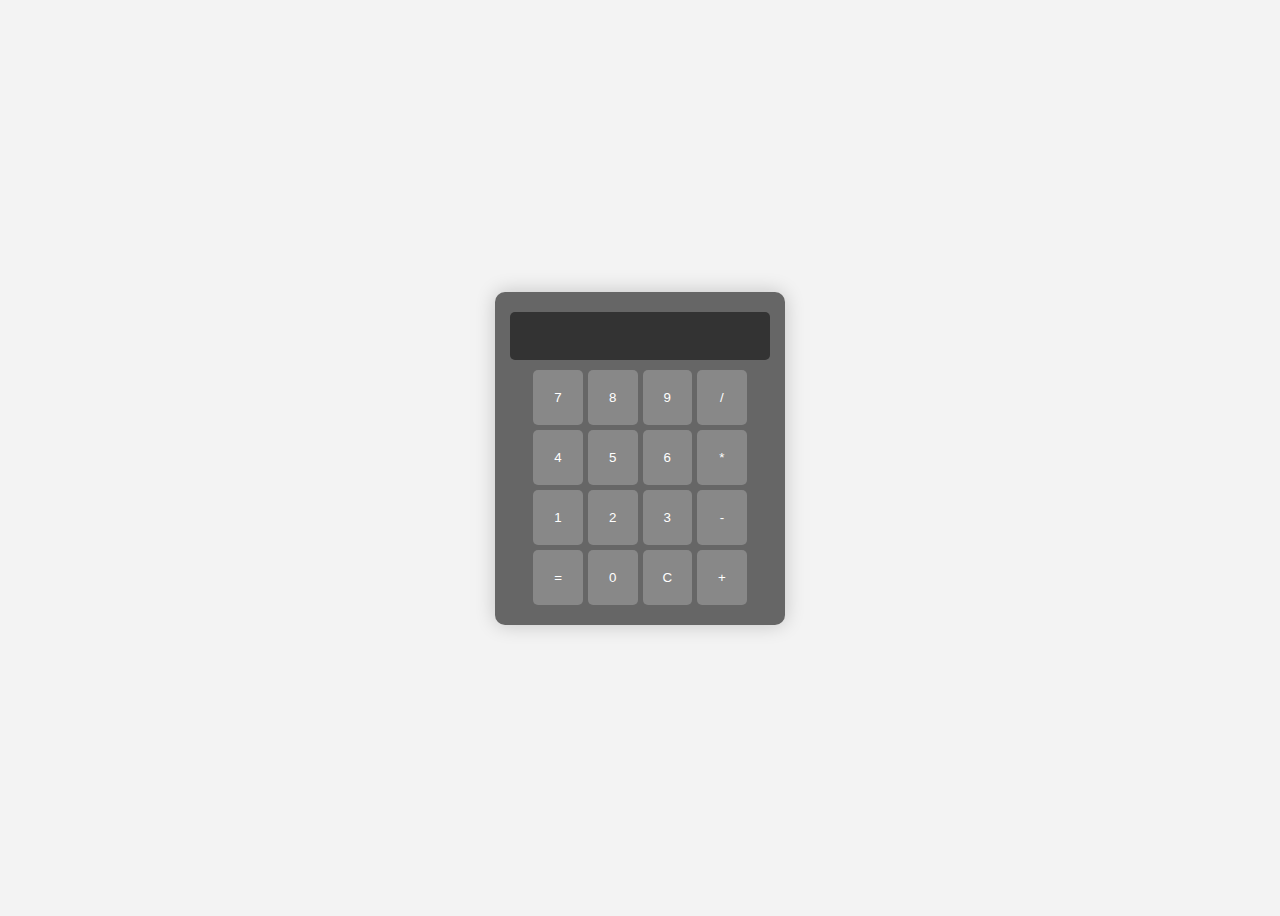
<file: Calculator/index.html>
<!DOCTYPE html>
<html lang="en">
<head>
    <meta charset="UTF-8">
    <meta name="viewport" content="width=device-width, initial-scale=1.0">
    <title>Calculator</title>
    <link rel="stylesheet" href="style.css">
</head>
<body>
    <div class="calculator">
    <input type="text" id="result" disabled class="input-display">
    <div class="input-group">
            <input type="button" value="7" onclick="appendToResult('7')">
            <input type="button" value="8" onclick="appendToResult('8')">
            <input type="button" value="9" onclick="appendToResult('9')">
            <input type="button" value="/" onclick="appendToResult('/')">
            <input type="button" value="4" onclick="appendToResult('4')">
            <input type="button" value="5" onclick="appendToResult('5')">
            <input type="button" value="6" onclick="appendToResult('6')">
            <input type="button" value="*" onclick="appendToResult('*')">
            <input type="button" value="1" onclick="appendToResult('1')">
            <input type="button" value="2" onclick="appendToResult('2')">
            <input type="button" value="3" onclick="appendToResult('3')">
            <input type="button" value="-" onclick="appendToResult('-')">
            <input type="button" value="=" onclick="calculate()">
            <input type="button" value="0" onclick="appendToResult('0')">
            <input type="button" value="C" onclick="clearResult()">
            <input type="button" value="+" onclick="appendToResult('+')">
    </div>
</div>
    <script src="script.js"></script>
</body>
</html>
</file>
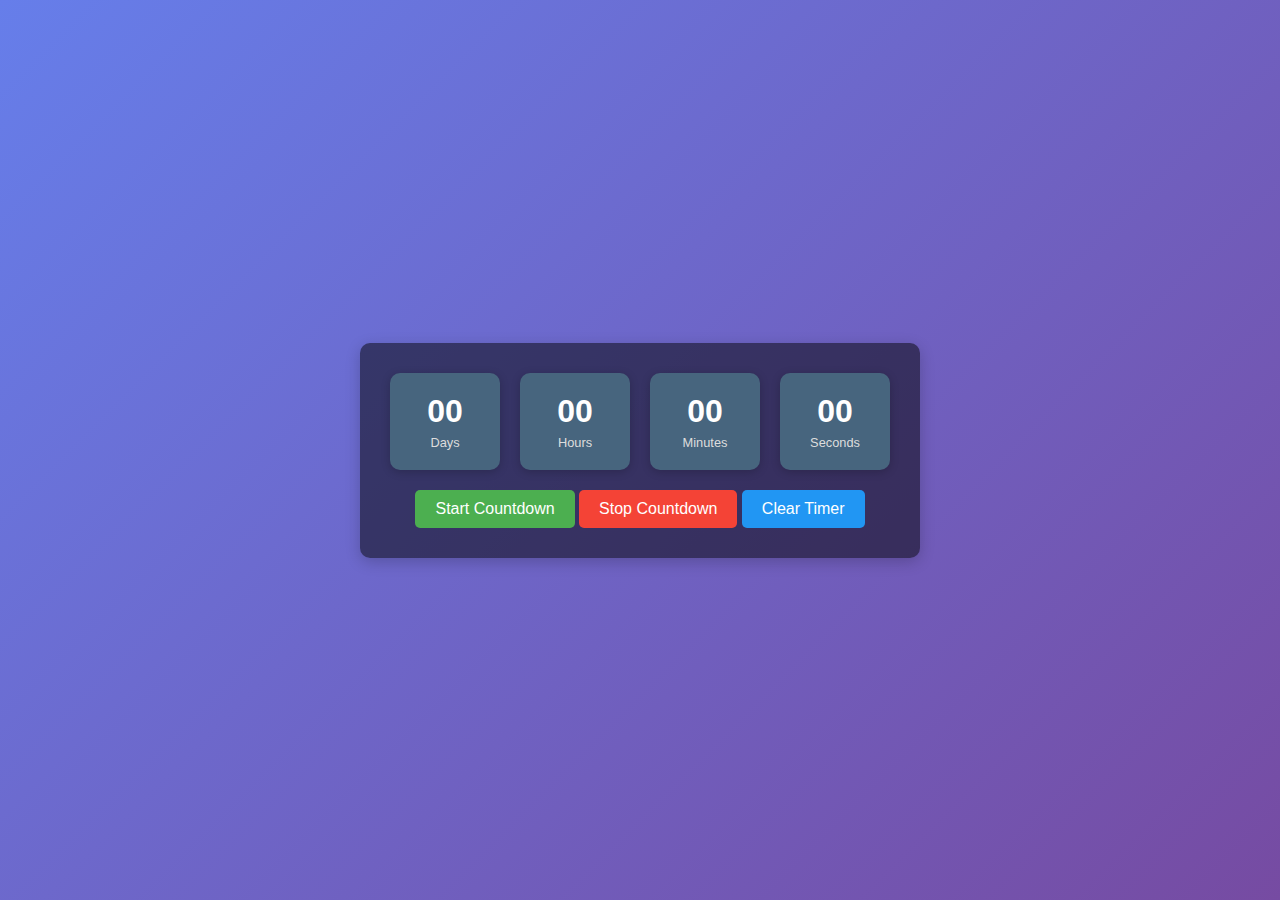
<file: Countdown Timer/index.html>
<!DOCTYPE html>
<html lang="en">
<head>
    <meta charset="UTF-8">
    <meta name="viewport" content="width=device-width, initial-scale=1.0">
    <title>Countdown Timer</title>
    <link rel="stylesheet" href="styles.css">
</head>
<body>
    <div class="countdown-container">
        <div id="countdown">
            <div class="time-box">
                <span id="days">00</span>
                <small>Days</small>
            </div>
            <div class="time-box">
                <span id="hours">00</span>
                <small>Hours</small>
            </div>
            <div class="time-box">
                <span id="minutes">00</span>
                <small>Minutes</small>
            </div>
            <div class="time-box">
                <span id="seconds">00</span>
                <small>Seconds</small>
            </div>
        </div>
        <button id="start-button">Start Countdown</button>
        <button id="stop-button">Stop Countdown</button>
        <button id="clear-button">Clear Timer</button>
    </div>
    <script src="script.js"></script>
</body>
</html>
</file>
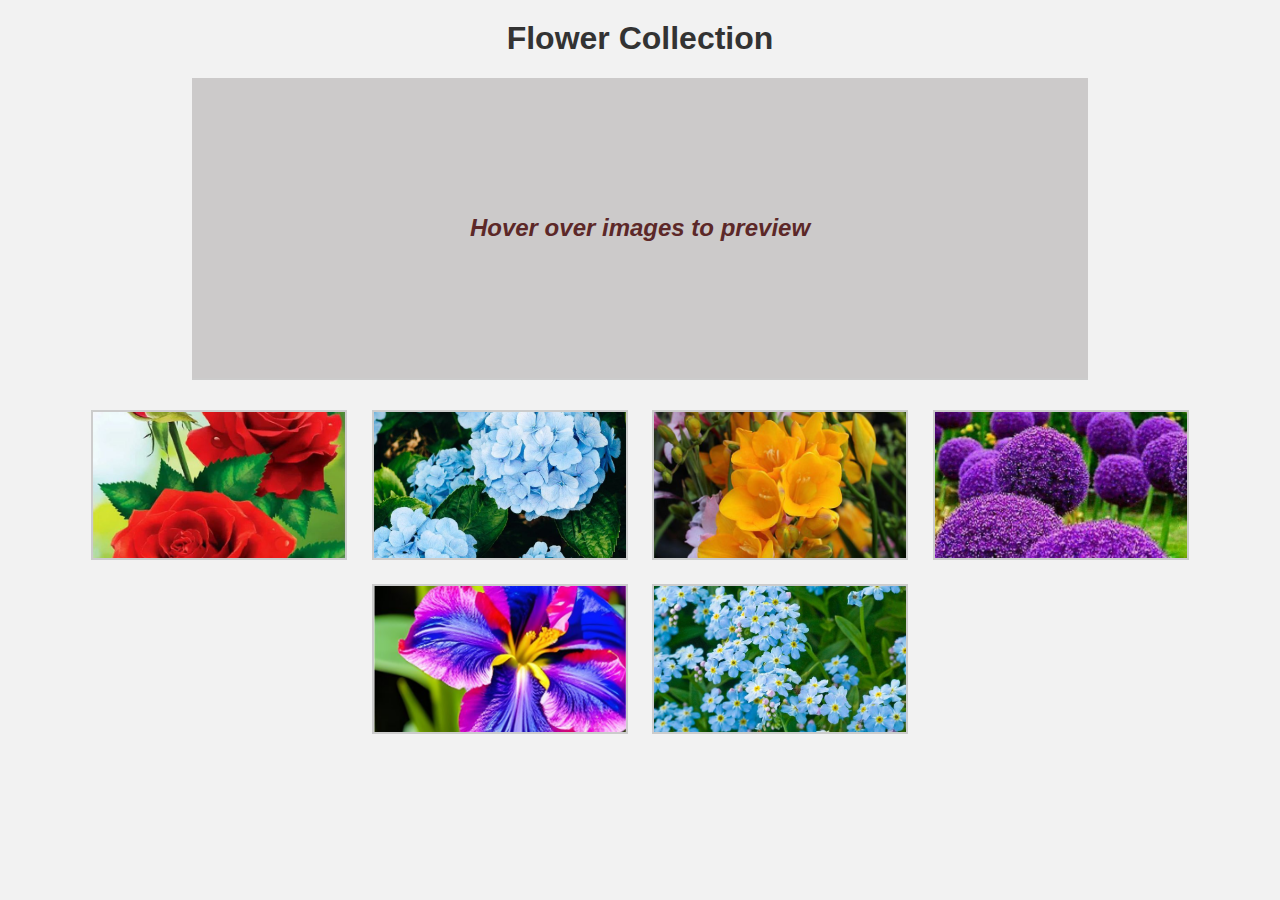
<file: Flower collection gallery/index.html>
<!DOCTYPE html>
<html lang="en">
<head>
    <meta charset="UTF-8">
    <meta name="viewport" content="width=device-width, initial-scale=1.0">
    <link rel="stylesheet" href="style.css">
    <title>Flower Collection</title>
</head>
<body>
    <h1>Flower Collection</h1>
    <div class="big-div" id="selected-div">
        <p id="preview-text">Hover over images to preview</p>
    </div>
    <div class="small-div" tabindex="0">
        <img src="images/rose.jpg" alt="Rose">
    </div>
    <div class="small-div" tabindex="0">
        <img src="images/tulip.jpg" alt="Tulip">
    </div>
    <div class="small-div" tabindex="0">
        <img src="images/sunflower.jpg" alt="Sunflower">
    </div>
    <div class="small-div" tabindex="0">
        <img src="images/lily.jpg" alt="Lily">
    </div>
    <div class="small-div" tabindex="0">
        <img src="images/orchid.jpg" alt="Orchid">
    </div>
    <div class="small-div" tabindex="0">
        <img src="images/daisy.jpg" alt="Daisy">
    </div>
    <script src="script.js"></script>
</body>
</html>
</file>
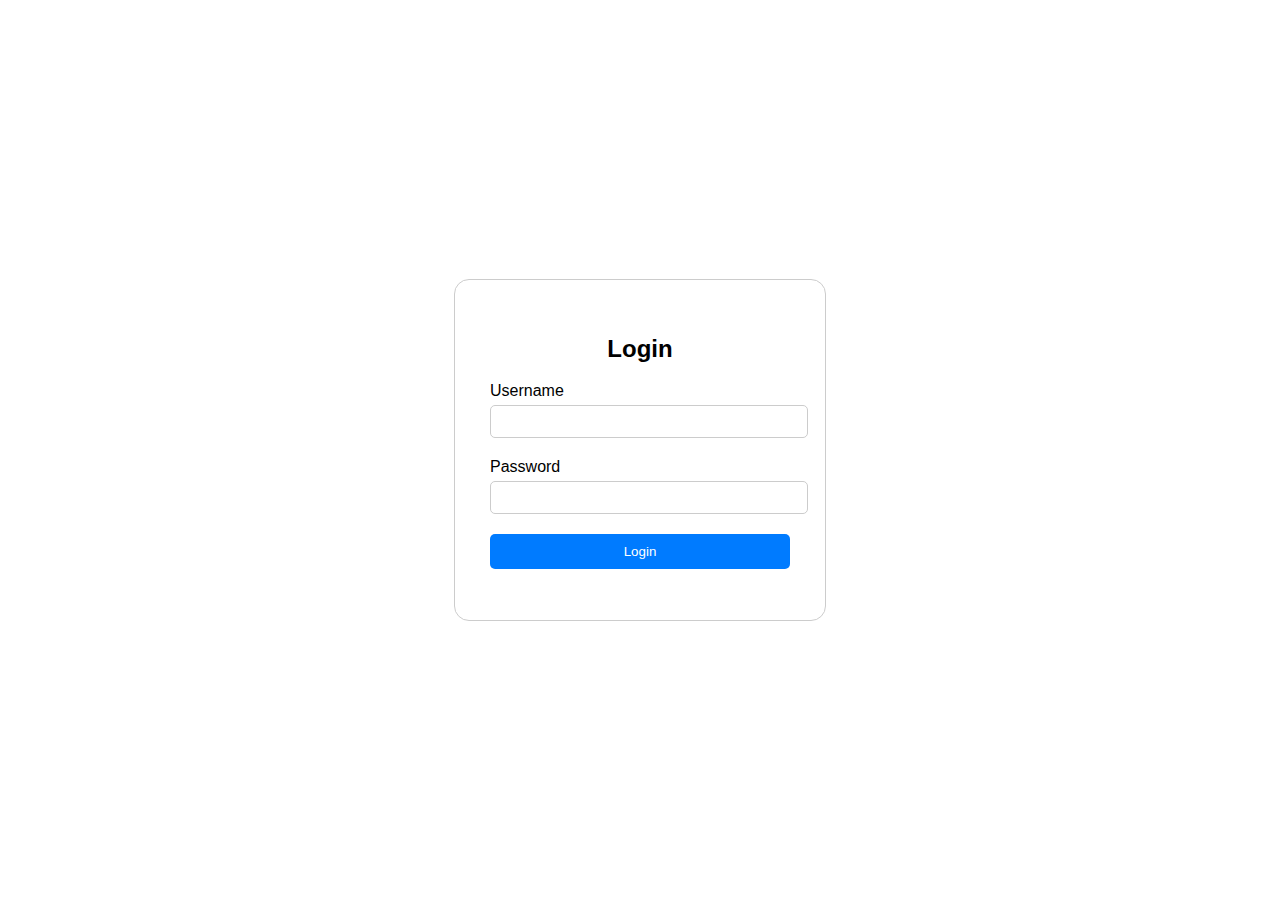
<file: Login page/index.html>
<!DOCTYPE html>
<html lang="en">
<head>
    <meta charset="UTF-8">
    <meta name="viewport" content="width=device-width, initial-scale=1.0">
    <title>Login Page</title>
    <link rel="stylesheet" href="style.css">
</head>
<body>
     <div class="login-container">
        <h2>Login</h2>
        <form id="login-form">
            <div class="form-group">
                <label for="username">Username</label>
                <input type="text" id="username" name="username" required>
            </div>
            <div class="form-group">
                <label for="password">Password</label>
                <input type="password" id="password" name="password" required>
            </div>
            <button type="submit">Login</button>
        </form>
        <p id="error-message" class="error-message"></p>
    </div>

    <script src="script.js"></script>
</body>
</html>
</file>
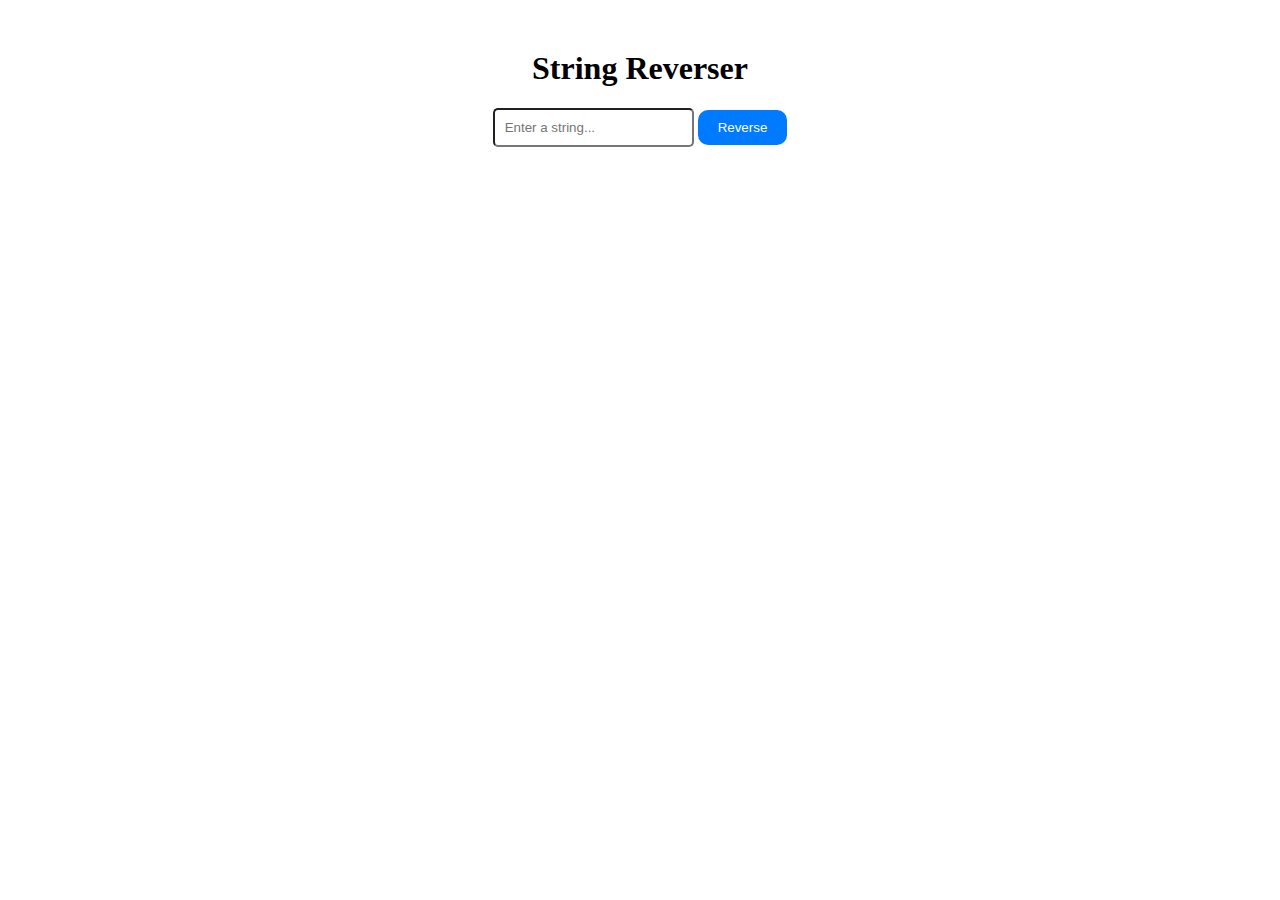
<file: Reverse string/index.html>
<!DOCTYPE html>
<html lang="en">
<head>
  <meta charset="UTF-8">
  <meta name="viewport" content="width=device-width, initial-scale=1.0">
  <title>String Reverser</title>
  <link rel="stylesheet" href="style.css">
</head>
<body>
  <div class="container">
    <h1>String Reverser</h1>
    <input type="text" id="inputString" placeholder="Enter a string...">
    <button onclick="reverseString()">Reverse</button>
    <p id="reversedString"></p>
  </div>

  <script src="script.js"></script>
</body>
</html>
</file>
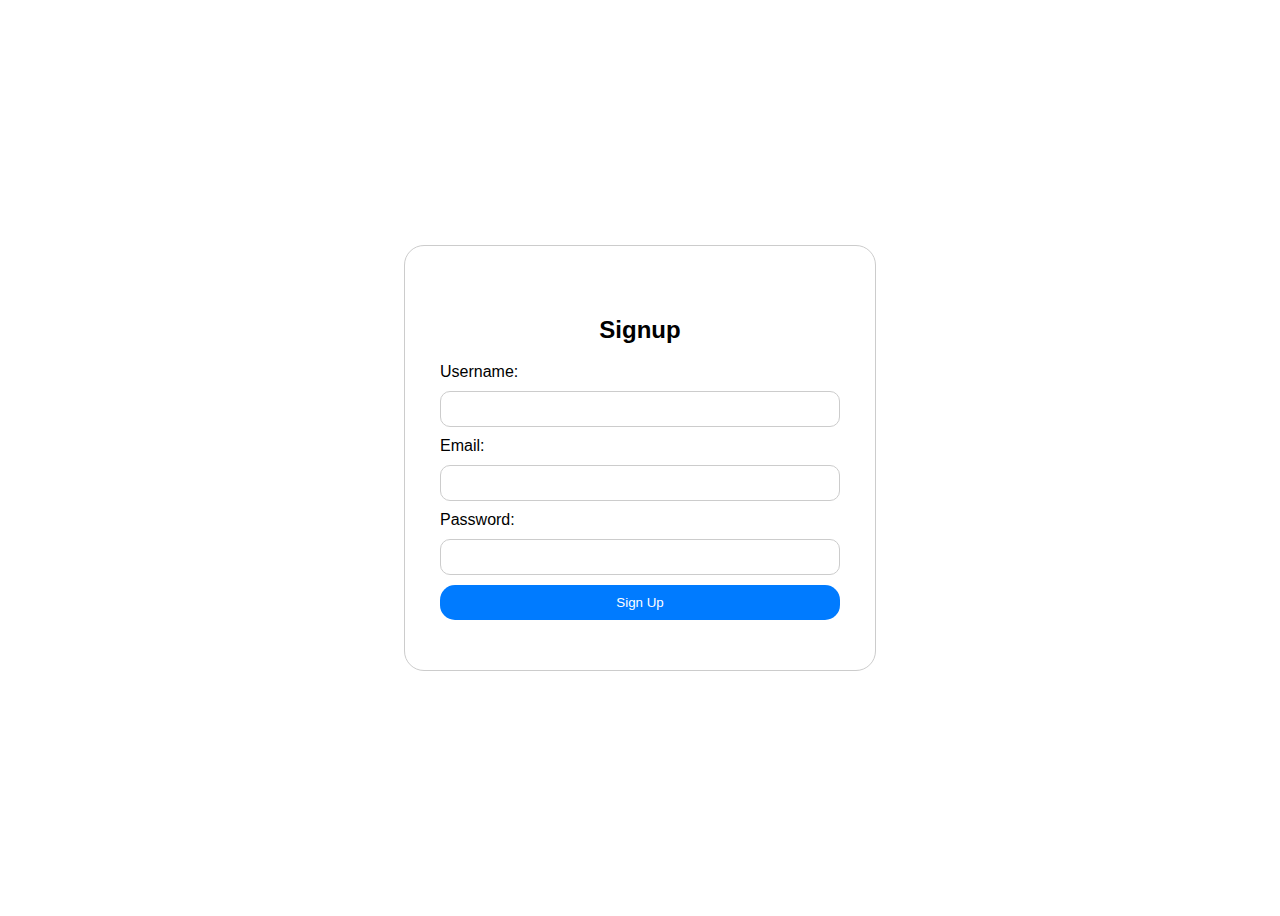
<file: Signup Page/index.html>
<!DOCTYPE html>
<html lang="en">
<head>
    <meta charset="UTF-8">
    <meta name="viewport" content="width=device-width, initial-scale=1.0">
    <title>Signup Page</title>
    <link rel="stylesheet" href="style.css">
</head>
<body>
    <div class="container">
        <h2>Signup</h2>
        <form id="signupForm">
            <label for="username">Username:</label>
            <input type="text" id="username" name="username" required>
            <label for="email">Email:</label>
            <input type="email" id="email" name="email" required>
            <label for="password">Password:</label>
            <input type="password" id="password" name="password" required>
            <button type="submit">Sign Up</button>
        </form>
    </div>

    <script src="script.js"></script>

</body>
</html>
</file>
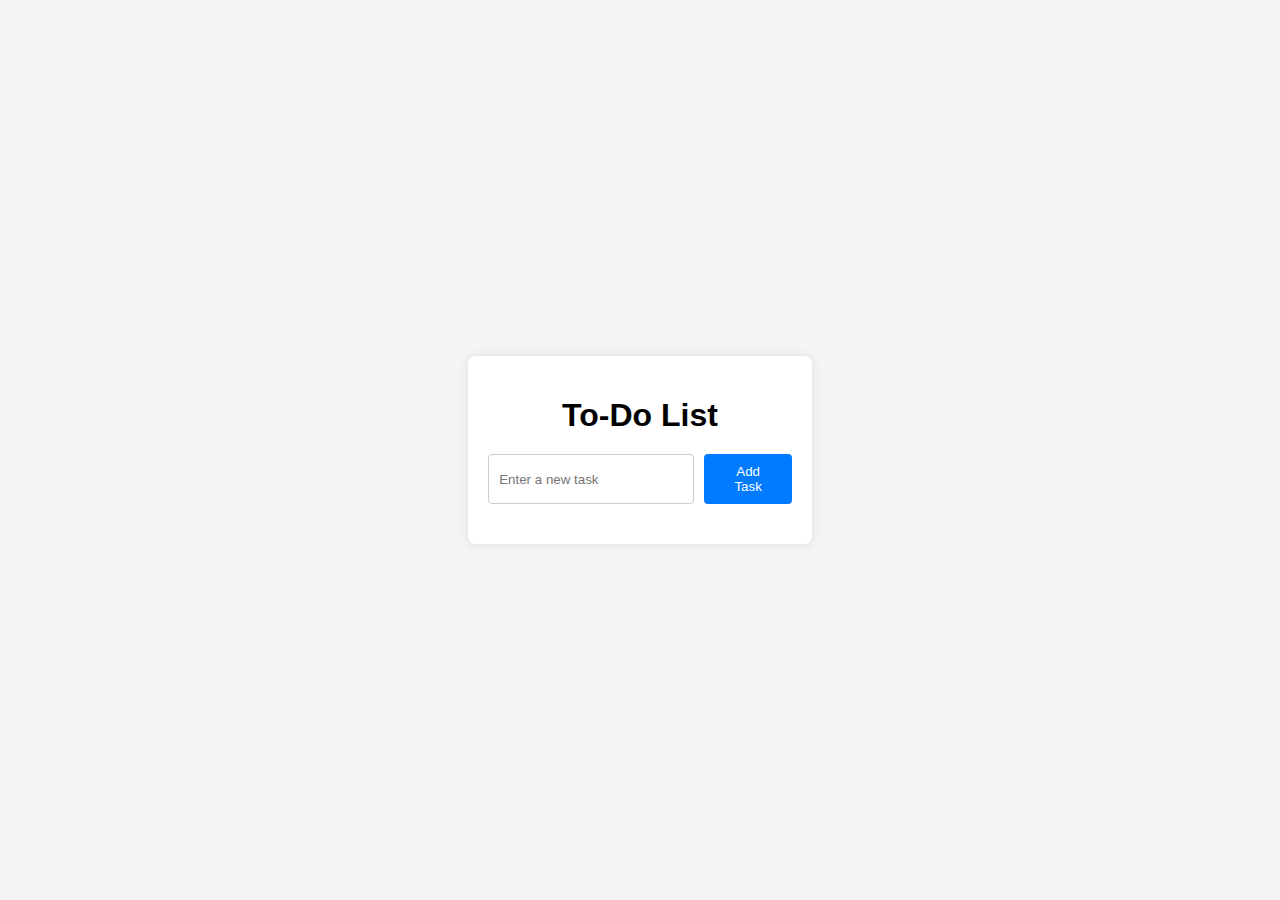
<file: To-do list/index.html>
<!DOCTYPE html>
<html lang="en">
<head>
    <meta charset="UTF-8">
    <meta name="viewport" content="width=device-width, initial-scale=1.0">
    <title>Simple To-Do List</title>
    <link rel="stylesheet" href="style.css">
</head>
<body>
    <div class="container">
        <h1>To-Do List</h1>
        <div class="todo-input">
            <input type="text" id="taskInput" placeholder="Enter a new task">
            <button onclick="addTask()">Add Task</button>
        </div>
        <ul id="taskList"></ul>
    </div>
    <script src="script.js"></script>
</body>
</html>
</file>
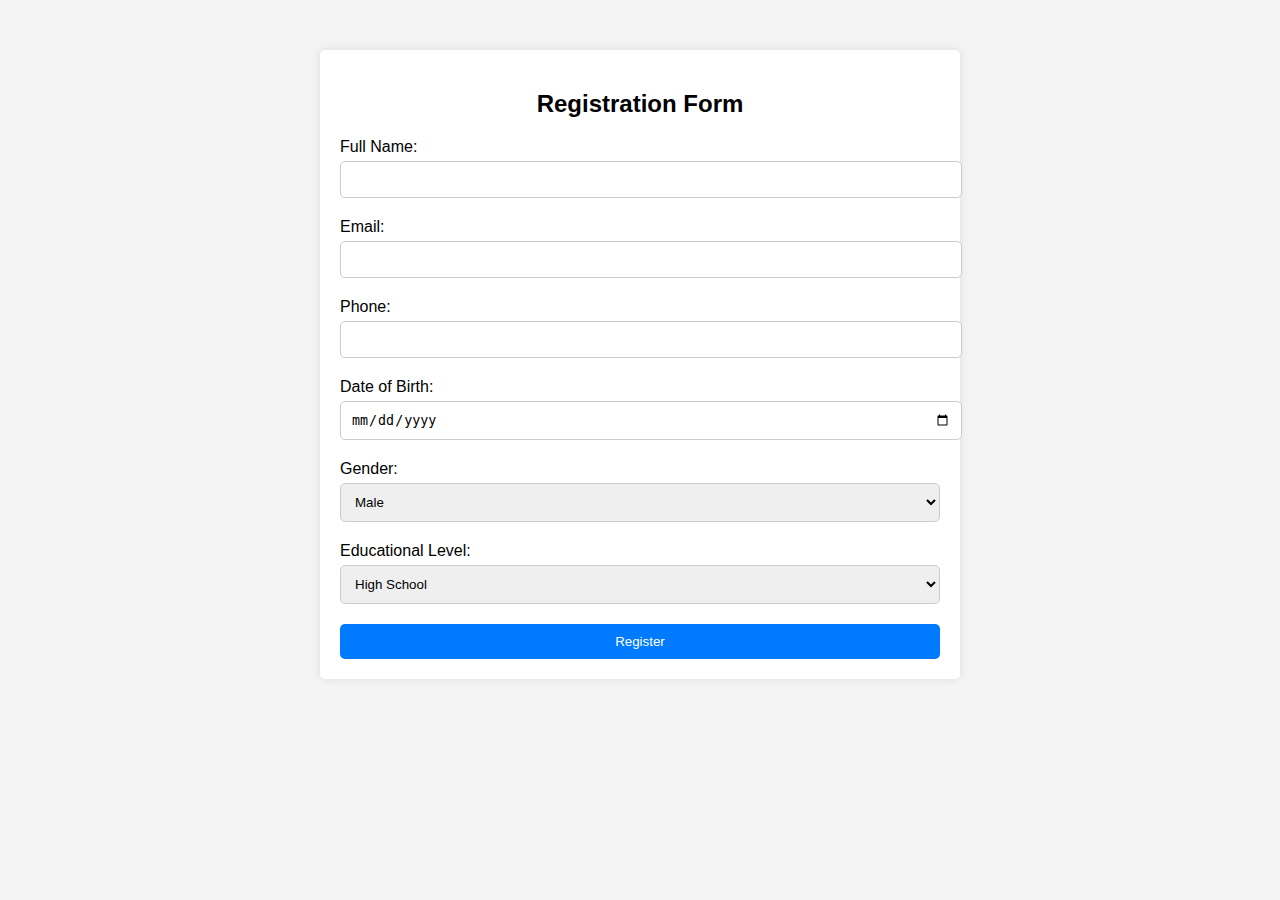
<file: Register Page/register.html>
<!DOCTYPE html>
<html lang="en">
<head>
<meta charset="UTF-8">
<meta name="viewport" content="width=device-width, initial-scale=1.0">
<title>Registration Form</title>
<link rel="stylesheet" href="style.css">
</head>
<body>
<div class="container">
  <form id="registrationForm" action="#" method="POST">
    <h2>Registration Form</h2>
    <div class="form-control">
      <label for="fullname">Full Name:</label>
      <input type="text" id="fullname" name="fullname" required>
    </div>
    <div class="form-control">
      <label for="email">Email:</label>
      <input type="email" id="email" name="email" required>
    </div>
    <div class="form-control">
      <label for="phone">Phone:</label>
      <input type="tel" id="phone" name="phone" required>
    </div>
    <div class="form-control">
      <label for="dob">Date of Birth:</label>
      <input type="date" id="dob" name="dob" required>
    </div>
    <div class="form-control">
      <label for="gender">Gender:</label>
      <select id="gender" name="gender" required>
        <option value="male">Male</option>
        <option value="female">Female</option>
        <option value="other">Other</option>
      </select>
    </div>
    <div class="form-control">
      <label for="education">Educational Level:</label>
      <select id="education" name="education" required>
        <option value="high-school">High School</option>
        <option value="associate">Associate Degree</option>
        <option value="bachelor">Bachelor's Degree</option>
        <option value="master">Master's Degree</option>
        <option value="phd">PhD</option>
        <option value="other">Other</option>
      </select>
    </div>
    <button type="submit">Register</button>
  </form>
</div>
<script src="script.js"></script>
</body>
</html>
</file>
<file: Calculator/style.css>
body {
    font-family: Arial, sans-serif;
    background-color: #f3f3f3;
    display: flex;
    justify-content: center;
    align-items: center;
    height: 100vh;
}
.calculator {
    width: 250px;
    background-color: #666;
    border-radius: 10px;
    padding: 20px;
    box-shadow: 0 0 20px rgba(0, 0, 0, 0.2);
    display: flex;
    flex-direction: column;
    align-items: center;
}
.input-display {
    width: calc(100% - 10px);
    margin-bottom: 10px;
    padding: 10px;
    border: none;
    border-radius: 5px;
    font-size: 24px;
    background-color: #333;
    color: #fff;
    text-align: right;
}
.input-group {
    display: grid;
    grid-template-columns: repeat(4, 1fr);
    gap: 5px;
}

.input-group input[type="button"] {
    padding: 20px; /* Increase button padding */
    border: none;
    border-radius: 5px;
    font-size: px; /* Increase font size */
    background-color: #888;
    color: #fff;
    cursor: pointer;
    transition: background-color 0.3s ease;
}

.input-group input[type="button"]:hover {
    background-color: #666;
}
</file>
<file: Countdown Timer/styles.css>
/* styles.css */
body {
    display: flex;
    justify-content: center;
    align-items: center;
    height: 100vh;
    margin: 0;
    font-family: 'Arial', sans-serif;
    background: linear-gradient(135deg, #667eea, #764ba2);
    color: #ffffff;
}

.countdown-container {
    text-align: center;
    background: rgba(0, 0, 0, 0.5);
    padding: 30px;
    border-radius: 10px;
    box-shadow: 0 4px 15px rgba(0, 0, 0, 0.2);
}

#countdown {
    display: flex;
    justify-content: center;
    gap: 20px;
    margin-bottom: 20px;
}

.time-box {
    background: #47657e; /* Blue */
    padding: 20px;
    border-radius: 10px;
    min-width: 70px;
    box-shadow: 0 2px 10px rgba(0, 0, 0, 0.2);
}

.time-box span {
    display: block;
    font-size: 2em;
    font-weight: bold;
    color: #ffffff;
}

.time-box small {
    display: block;
    font-size: 0.8em;
    margin-top: 5px;
    color: #ddd;
}

#start-button {
    padding: 10px 20px;
    font-size: 1em;
    cursor: pointer;
    background-color: #4CAF50; /* Green */
    color: white;
    border: none;
    border-radius: 5px;
    transition: background-color 0.3s ease;
}

#start-button:hover {
    background-color: #45a049;
}

#stop-button,
#clear-button {
    padding: 10px 20px;
    font-size: 1em;
    cursor: pointer;
    color: white;
    border: none;
    border-radius: 5px;
    transition: background-color 0.3s ease;
}

#stop-button {
    background-color: #f44336; /* Red */
}

#stop-button:hover {
    background-color: #d32f2f;
}

#clear-button {
    background-color: #2196F3; /* Blue */
}

#clear-button:hover {
    background-color: #0b7dda;
}
</file>
<file: Flower collection gallery/style.css>
body {
    font-family: Arial, sans-serif;
    margin: 0;
    padding: 0;
    background-color: #f2f2f2;
    text-align: center;
}

h1 {
    margin-top: 20px;
    color: #333;
    font-size: 2em;
}

.big-div {
    width: 70%;
    height: 300px;
    background-color: #cccaca;
    background-size: cover;
    background-position: center;
    border-bottom: 2px solid #ccc;
    margin-bottom: 20px;
    margin-left: auto;
    margin-right: auto;
    display: flex;
    justify-content: center;
    align-items: center;
    transition: background-image 0.3s ease-in-out;
}

.big-div p {
    font-size: 1.5em;
    color: #5c2828;
    font-weight: bold;
    font-style: italic;
    transition: opacity 0.4s ease-in-out;
    pointer-events: none;
}

.big-div:hover {
    background-size: 110%;
}

.big-div:hover p {
    opacity: 0;
}

.small-div {
    width: 20%;
    height: 150px;
    background-color: #fff;
    display: inline-block;
    box-sizing: border-box;
    border: 2px solid #ccc;
    margin: 10px;
    cursor: pointer;
    overflow: hidden;
    transition: border-color 0.3s ease-in-out, transform 0.3s ease-in-out;
    outline: none; /* Remove default outline for better styling */
}

.small-div:hover,
.small-div:focus {
    border-color: #4CAF50;
    transform: scale(1.05);
}

.small-div img {
    width: 100%;
    height: 100%;
    object-fit: cover;
    transition: transform 0.3s ease-in-out;
}

.small-div:hover img,
.small-div:focus img {
    transform: scale(1.1);
}

.small-div:focus {
    box-shadow: 0 0 5px #4CAF50; /* Adding a shadow for focused state */
}
</file>
<file: Login page/style.css>
body {
    font-family: Arial, sans-serif;
    display: flex;
    justify-content: center;
    align-items: center;
    height: 100vh;
    margin: 0;
}

.login-container {
    width: 300px;
    padding: 20px;
    border: 1px solid #ccc;
    border-radius: 15px;
    text-align: center;
    padding: 35px 35px;   
}
.form-group {
    margin-bottom: 20px;
}

label {
    display: flex;
    margin-bottom: 5px;
}
input[type="text"],
input[type="password"] {
    width: 100%;
    padding: 8px;
    border: 1px solid #ccc;
    border-radius: 5px;
}
button {
    width: 100%;
    padding: 10px;
    background-color: #007bff;
    color: #fff;
    border: none;
    border-radius: 5px;
    cursor: pointer;
}

button:hover {
    background-color: #90b5ce;
}
.error-message {
    color: red;
    margin-top: 10px;
}
</file>
<file: Reverse string/style.css>
.container {
    width: 100%;
    text-align: center;
    margin-top: 50px;
  }
  
  input[type="text"] {
    padding: 10px;
    margin-bottom: 10px;
    border-radius: 5px;
  }
  
  button {
    padding: 10px 20px;
    cursor: pointer;
    background-color: #007bff;
    border-radius: 10px;
    color: #fff;
    border: none;
  }
  
  button:hover {
    background-color: #0056b3;
  }
</file>
<file: Signup Page/style.css>
body {
    font-family: 'poppins', sans-serif;
    display: flex;
    justify-content: center;
    align-items: center;
    height: 100vh;
    
}
.container {
    width: 100%;
    max-width: 400px;
    padding: 50px 35px;
    border: 1px solid #ccc;
    border-radius: 20px;
    margin: 50px auto 0  ;
    text-align: center;
    margin: 0;
}

h2 {
    text-align: center;
}

label,
input{
    display: flex;
    margin-bottom: 10px;
    font-size: medium;
}
input[type="text"],
input[type="email"],
input[type="password"] {
    width: 100%;
    padding: 8px;
    box-sizing: border-box;
    border: 1px solid #ccc;
    border-radius: 10px;
}

button {
    width: 100%;
    padding: 10px;
    background-color: #007bff;
    color: #fff;
    border: none;
    border-radius: 15px;
    cursor: pointer;
}

button:hover {
    background-color: #0056b3;
}
</file>
<file: To-do list/style.css>
body {
    font-family: Arial, sans-serif;
    background-color: #f4f4f4;
    display: flex;
    justify-content: center;
    align-items: center;
    height: 100vh;
    margin: 0;
}

.container {
    background-color: white;
    padding: 20px;
    border-radius: 8px;
    box-shadow: 0 0 10px rgba(0, 0, 0, 0.1);
    text-align: center;
}

h1 {
    margin-bottom: 20px;
}

.todo-input {
    display: flex;
    justify-content: center;
    margin-bottom: 20px;
}
input {
    padding: 10px;
    border: 1px solid #ccc;
    border-radius: 4px;
    width: 70%;
    margin-right: 10px;
}

button {
    padding: 10px 20px;
    border: none;
    border-radius: 4px;
    background-color: #007BFF;
    color: white;
    cursor: pointer;
}

button:hover {
    background-color: #0056b3;
}

ul {
    list-style: none;
    padding: 0;
}

li {
    padding: 10px;
    border-bottom: 1px solid #ccc;
    display: flex;
    justify-content: space-between;
    align-items: center;
}

li:last-child {
    border-bottom: none;
}
.close, .favorite {
    cursor: pointer;
    margin-left: 10px;
}

.close {
    color: red;
}

.favorite {
    color: gold;
}

.favorite-task {
    font-weight: bold;
    color: gold;
}
</file>
<file: Register Page/style.css>
body {
    font-family: Arial, sans-serif;
    background-color: #f4f4f4;
    margin: 0;
    padding: 0;
  }
  
  .container {
    max-width: 600px;
    margin: 50px auto;
    padding: 20px;
    background-color: #fff;
    border-radius: 5px;
    box-shadow: 0px 0px 10px 0px rgba(0,0,0,0.1);
  }
  
  h2 {
    text-align: center;
    margin-bottom: 20px;
    font-size: x-large;
  }
  
  .form-control {
    margin-bottom: 20px;
  }
  
  label {
    display: block;
    margin-bottom: 5px;
  }
  
  input[type="text"],
  input[type="email"],
  input[type="tel"],
  input[type="date"],
  select {
    width: 100%;
    padding: 10px;
    border: 1px solid #ccc;
    border-radius: 5px;
  }
  button {
    display: block;
    width: 100%;
    padding: 10px;
    background-color: #007bff;
    color: #fff;
    border: none;
    border-radius: 5px;
    cursor: pointer;
  }
  button:hover {
    background-color: #0056b3;
  }
</file>
